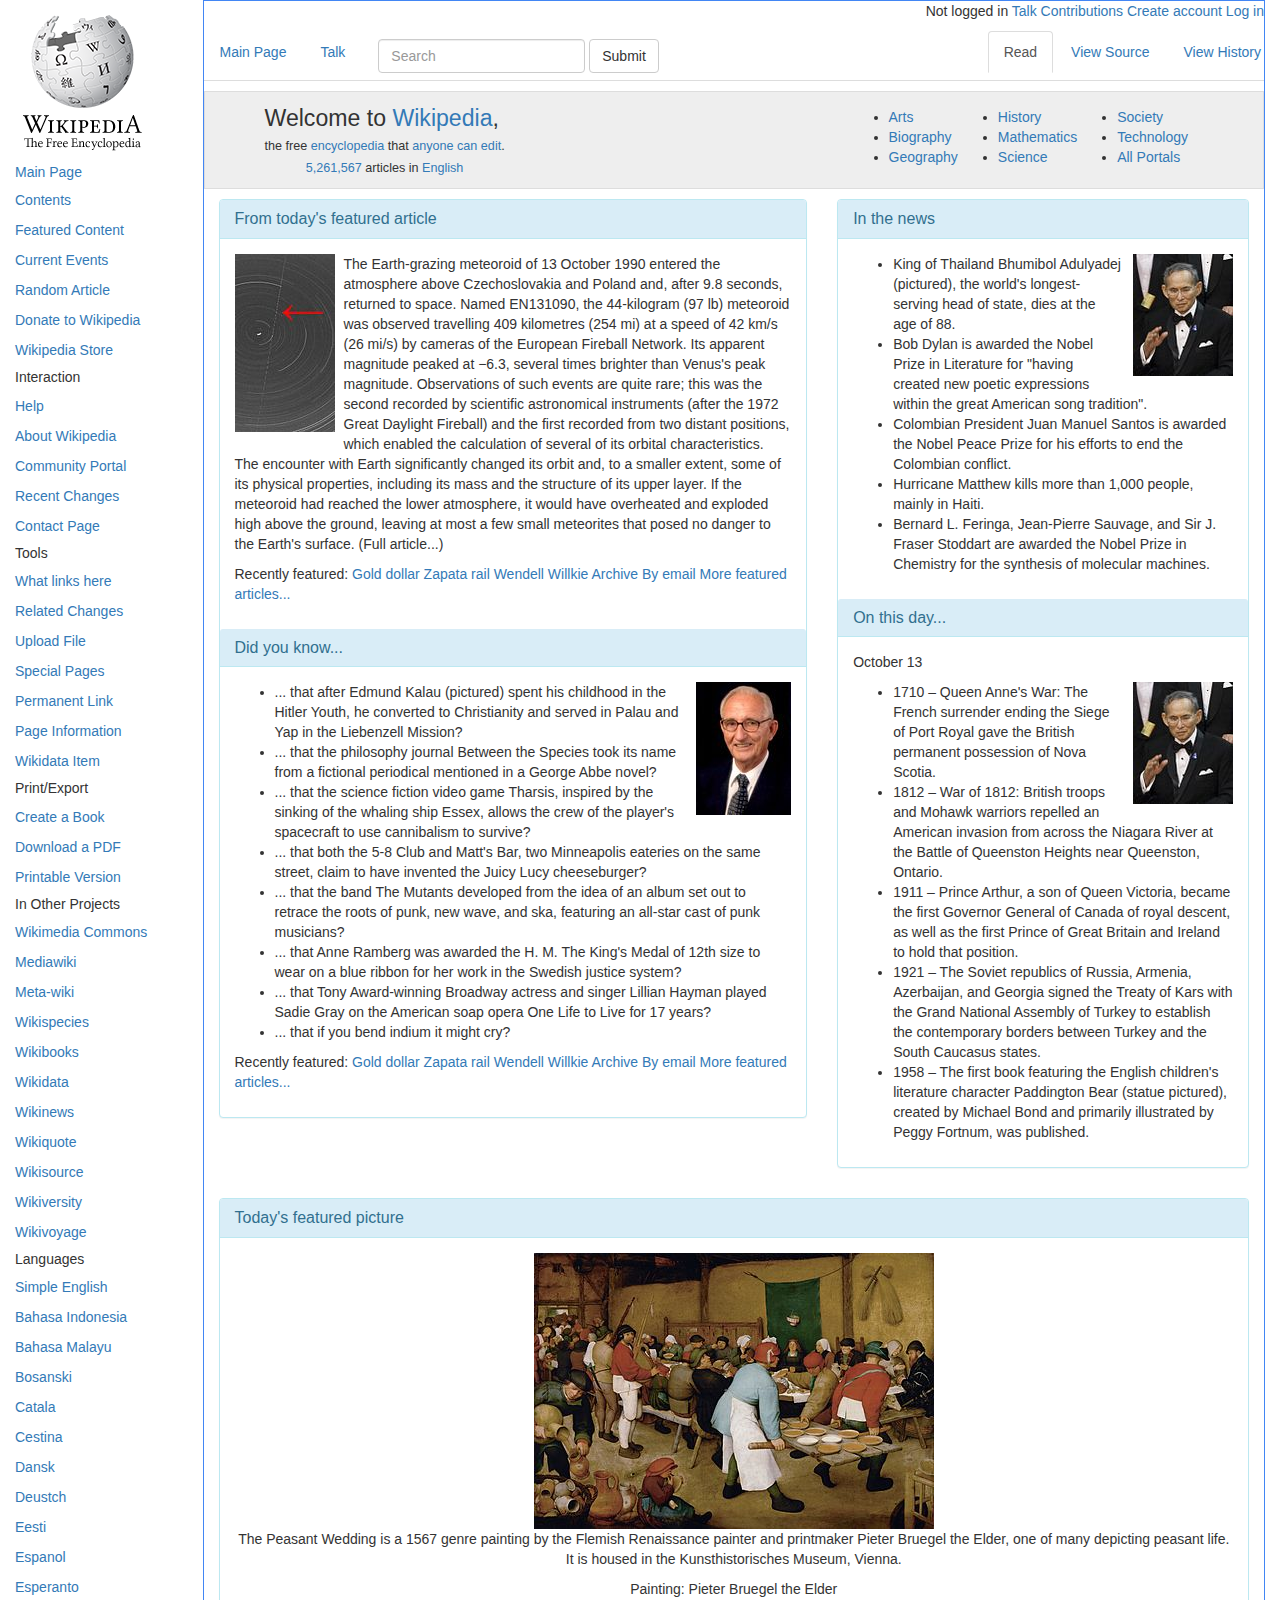
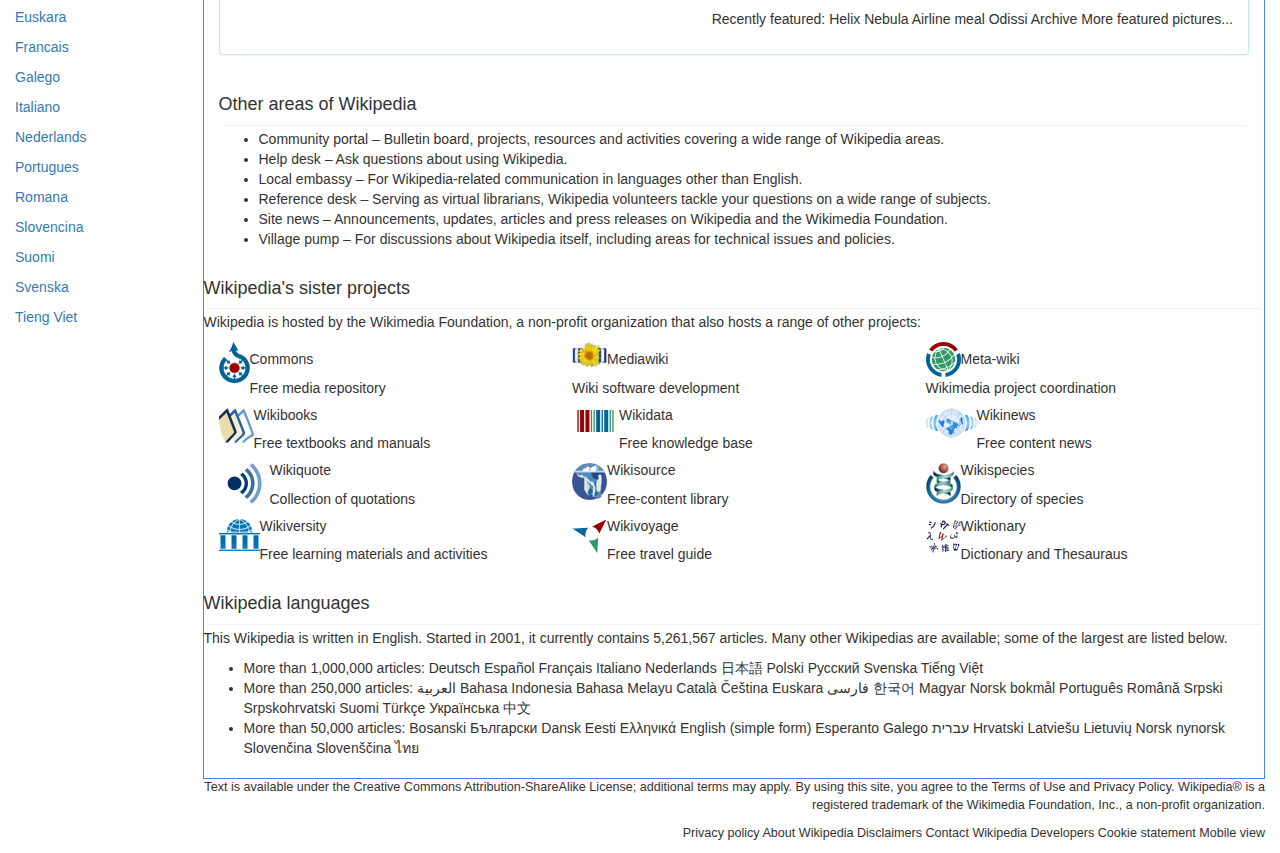
<file: index.html>
<!DOCTYPE html>
<html>
  <head>
    <meta charset="utf-8">
    <title>Wikipedia Clone</title>
    <link href="css/bootstrap.min.css" rel="stylesheet" type="text/css">
    <link href="css/styles.css" rel="stylesheet" type="text/css">
    <link href="js/bootstrap.min.js" rel="JavaScript" type="text/js">
  </head>
  <body>
    <div class="container-fluid">
      <aside class="sidebar">
        <img src="img/enwiki.png" alt="Wikipedia Logo" />
        <!-- add margin -->

        <h5><a href="#">Main Page</a></h5>
        <p><a href="#">Contents</a></p>
        <p><a href="#">Featured Content</a></p>
        <p><a href="#">Current Events</a></p>
        <p><a href="#">Random Article</a></p>
        <p><a href="#">Donate to Wikipedia</a></p>
        <p><a href="#">Wikipedia Store</a></p>

        <h5>Interaction</h5>
        <p><a href="#">Help</a></p>
        <p><a href="#">About Wikipedia</a></p>
        <p><a href="#">Community Portal</a></p>
        <p><a href="#">Recent Changes</a></p>
        <p><a href="#">Contact Page</a></p>

        <h5>Tools</h5>
        <p><a href="#">What links here</a></p>
        <p><a href="#">Related Changes</a></p>
        <p><a href="#">Upload File</a></p>
        <p><a href="#">Special Pages</a></p>
        <p><a href="#">Permanent Link</a></p>
        <p><a href="#">Page Information</a></p>
        <p><a href="#">Wikidata Item</a></p>

        <h5>Print/Export</h5>
        <p><a href="#">Create a Book</a></p>
        <p><a href="#">Download a PDF</a></p>
        <p><a href="#">Printable Version</a></p>

        <h5>In Other Projects</h5>
        <p><a href="#">Wikimedia Commons</a></p>
        <p><a href="#">Mediawiki</a></p>
        <p><a href="#">Meta-wiki</a></p>
        <p><a href="#">Wikispecies</a></p>
        <p><a href="#">Wikibooks</a></p>
        <p><a href="#">Wikidata</a></p>
        <p><a href="#">Wikinews</a></p>
        <p><a href="#">Wikiquote</a></p>
        <p><a href="#">Wikisource</a></p>
        <p><a href="#">Wikiversity</a></p>
        <p><a href="#">Wikivoyage</a></p>


        <h5>Languages</h5>
        <p><a href="#">Simple English</a></p>
        <p><a href="#">Bahasa Indonesia</a></p>
        <p><a href="#">Bahasa Malayu</a></p>
        <p><a href="#">Bosanski</a></p>
        <p><a href="#">Catala</a></p>
        <p><a href="#">Cestina</a></p>
        <p><a href="#">Dansk</a></p>
        <p><a href="#">Deustch</a></p>
        <p><a href="#">Eesti</a></p>
        <p><a href="#">Espanol</a></p>
        <p><a href="#">Esperanto</a></p>
        <p><a href="#">Euskara</a></p>
        <p><a href="#">Francais</a></p>
        <p><a href="#">Galego</a></p>
        <p><a href="#">Italiano</a></p>
        <p><a href="#">Nederlands</a></p>
        <p><a href="#">Portugues</a></p>
        <p><a href="#">Romana</a></p>
        <p><a href="#">Slovencina</a></p>
        <p><a href="#">Suomi</a></p>
        <p><a href="#">Svenska</a></p>
        <p><a href="#">Tieng Viet</a></p>

      </aside>

      <div class="content">
        <p class="p-right">Not logged in  <a href="#">Talk</a> <a href="#">Contributions</a> <a href="#">Create account</a> <a href="#">Log in</a></p>

        <ul class="nav nav-tabs">
            <li role="presentation" class=""><a href="#">Main Page</a></li>
            <li role="presentation" class=""><a href="#">Talk</a></li>
            <li role="presentation" class="navbar-right"><a href="#">View History</a></li>
            <li role="presentation" class="navbar-right"><a href="#">View Source</a></li>
            <li role="presentation" class="active navbar-right"><a href="#">Read</a></li>
            <li>
              <form class="navbar-form navbar-right" role="search">
                <div class="form-group">
                  <input type="text" class="form-control" placeholder="Search">
                </div>
                <button type="submit" class="btn btn-default">Submit</button>
              </form>
            </li>
        </ul>

        <div class="row jumbotron"> <!-- Start Jumbotron -->
          <div class="welcome float-left">
            <h3>Welcome to <a href="#">Wikipedia</a>,</h3> <br>
            <p>the free <a href="#">encyclopedia</a> that <a href="#">anyone can edit</a>.</p>
            <p><a href="#">5,261,567</a> articles in <a href="#">English</a></p>
          </div>
          <div class="portals">
            <ul class="float-right">
              <li><a href="#">Society</a></li>
              <li><a href="#">Technology</a></li>
              <li><a href="#">All Portals</a></li>
            </ul>
            <ul class="float-right">
              <li><a href="#">History</a></li>
              <li><a href="#">Mathematics</a></li>
              <li><a href="#">Science</a></li>
            </ul>
            <ul class="float-right">
              <li><a href="#">Arts</a></li>
              <li><a href="#">Biography</a></li>
              <li><a href="#">Geography</a></li>
            </ul>
          </div>
        </div>                        <!-- End Jumbotron -->

        <div class="row"> <!-- Start Featured Article and News Columns -->
          <div class="col-md-7 featured">
            <div class="panel panel-info"> <!-- Start Left Panel -->
              <div class="panel-heading">
                <h4 class="panel-title">From today's featured article</h4>
              </div>
              <div class="panel-body"> <!--Start panel-body-->
                <img class="img-margin-right float-left img-responsive" src="img/solar.jpg" alt="" />
                <p>
                  The Earth-grazing meteoroid of 13 October 1990 entered the atmosphere above Czechoslovakia and Poland and, after 9.8 seconds, returned to space. Named EN131090, the 44-kilogram (97 lb) meteoroid was observed travelling 409 kilometres (254 mi) at a speed of 42 km/s (26 mi/s) by cameras of the European Fireball Network. Its apparent magnitude peaked at −6.3, several times brighter than Venus's peak magnitude. Observations of such events are quite rare; this was the second recorded by scientific astronomical instruments (after the 1972 Great Daylight Fireball) and the first recorded from two distant positions, which enabled the calculation of several of its orbital characteristics. The encounter with Earth significantly changed its orbit and, to a smaller extent, some of its physical properties, including its mass and the structure of its upper layer. If the meteoroid had reached the lower atmosphere, it would have overheated and exploded high above the ground, leaving at most a few small meteorites that posed no danger to the Earth's surface. (Full article...)
                </p>
                <p>Recently featured: <a href="#">Gold dollar</a> <a href="#">Zapata rail</a> <a href="#">Wendell Willkie</a> <a href="#">Archive</a> <a href="#">By email</a> <a href="#">More featured articles...</a></p>
              </div>  <!--End panel-body-->
              <div class="panel-heading">
                <h4 class="panel-title">Did you know...</h4>
              </div>
              <div class="panel-body"> <!--Start panel-body-->
                <img class="img-margin-left float-right img-responsive" src="img/edmund.jpg" alt="Edmund" />
                <ul>
                  <li>... that after Edmund Kalau (pictured) spent his childhood in the Hitler Youth, he converted to Christianity and served in Palau and Yap in the Liebenzell Mission?</li>
                  <li>... that the philosophy journal Between the Species took its name from a fictional periodical mentioned in a George Abbe novel?</li>
                  <li>... that the science fiction video game Tharsis, inspired by the sinking of the whaling ship Essex, allows the crew of the player's spacecraft to use cannibalism to survive?</li>
                  <li>... that both the 5-8 Club and Matt's Bar, two Minneapolis eateries on the same street, claim to have invented the Juicy Lucy cheeseburger?</li>
                  <li>... that the band The Mutants developed from the idea of an album set out to retrace the roots of punk, new wave, and ska, featuring an all-star cast of punk musicians?</li>
                  <li>... that Anne Ramberg was awarded the H. M. The King's Medal of 12th size to wear on a blue ribbon for her work in the Swedish justice system?</li>
                  <li>... that Tony Award-winning Broadway actress and singer Lillian Hayman played Sadie Gray on the American soap opera One Life to Live for 17 years?</li>
                  <li>... that if you bend indium it might cry?</li>
                </ul>
                <p>Recently featured: <a href="#">Gold dollar</a> <a href="#">Zapata rail</a> <a href="#">Wendell Willkie</a> <a href="#">Archive</a> <a href="#">By email</a> <a href="#">More featured articles...</a></p>
              </div>  <!--End panel-body-->
            </div> <!-- End Left Panel -->
          </div><!-- End Featured Article and News Columns -->

          <div class="col-md-5 news">
            <div class="panel panel-info"> <!-- Start Right Panel -->
              <div class="panel-heading">
                <h4 class="panel-title">In the news</h4>
              </div>
              <div class="panel-body">
                <img class="img-margin-left float-right img-responsive" src="img/king.jpg" alt="" />
                <ul>
                  <li>King of Thailand Bhumibol Adulyadej (pictured), the world's longest-serving head of state, dies at the age of 88.</li>
                  <li>Bob Dylan is awarded the Nobel Prize in Literature for "having created new poetic expressions within the great American song tradition".</li>
                  <li>Colombian President Juan Manuel Santos is awarded the Nobel Peace Prize for his efforts to end the Colombian conflict.</li>
                  <li>Hurricane Matthew kills more than 1,000 people, mainly in Haiti.</li>
                  <li>Bernard L. Feringa, Jean-Pierre Sauvage, and Sir J. Fraser Stoddart are awarded the Nobel Prize in Chemistry for the synthesis of molecular machines.</li>
                </ul>
              </div>
              <div class="panel-heading">
                <h4 class="panel-title">On this day...</h4>
              </div>
              <div class="panel-body">
                <p>October 13</p>
                <img class="img-margin-left float-right img-responsive" src="img/king.jpg" alt="" />
                <ul>
                  <li>1710 – Queen Anne's War: The French surrender ending the Siege of Port Royal gave the British permanent possession of Nova Scotia.</li>
                  <li>1812 – War of 1812: British troops and Mohawk warriors repelled an American invasion from across the Niagara River at the Battle of Queenston Heights near Queenston, Ontario.</li>
                  <li>1911 – Prince Arthur, a son of Queen Victoria, became the first Governor General of Canada of royal descent, as well as the first Prince of Great Britain and Ireland to hold that position.</li>
                  <li>1921 – The Soviet republics of Russia, Armenia, Azerbaijan, and Georgia signed the Treaty of Kars with the Grand National Assembly of Turkey to establish the contemporary borders between Turkey and the South Caucasus states.</li>
                  <li>1958 – The first book featuring the English children's literature character Paddington Bear (statue pictured), created by Michael Bond and primarily illustrated by Peggy Fortnum, was published.</li>
                </ul>
              </div>
            </div> <!-- End Right Panel -->
          </div>
        </div> <!-- End Featured Article and News Columns -->

        <div class="row"> <!-- Start Today's Featured Picture -->
          <div class="col-md-12">
            <div class="panel panel-info"> <!--Start Featured Picture Panel-->
              <div class="panel-heading">
                <h4 class="panel-title">Today's featured picture</h4>
              </div>
              <div class="panel-body">
                <img class="img-center" src="img/dining.jpg" alt="the peasant wedding painting" />
                <p class="p-center">The Peasant Wedding is a 1567 genre painting by the Flemish Renaissance painter and printmaker Pieter Bruegel the Elder, one of many depicting peasant life. It is housed in the Kunsthistorisches Museum, Vienna.</p>
                <p class="p-center">Painting: Pieter Bruegel the Elder</p>
                <p class="p-right">Recently featured: Helix Nebula Airline meal Odissi Archive More featured pictures...</p>
              </div>
            </div><!--End Featured Picture Panel-->
          </div>
        </div> <!-- End Today's Featured Picture -->

        <div class="row"> <!-- Start Other Areas of Wikipedia -->
          <div class="col-md-12">
            <h4>Other areas of Wikipedia</h4>
            <hr>
            <ul>
              <li>Community portal – Bulletin board, projects, resources and activities covering a wide range of Wikipedia areas.</li>
              <li>Help desk – Ask questions about using Wikipedia.</li>
              <li>Local embassy – For Wikipedia-related communication in languages other than English.</li>
              <li>Reference desk – Serving as virtual librarians, Wikipedia volunteers tackle your questions on a wide range of subjects.</li>
              <li>Site news – Announcements, updates, articles and press releases on Wikipedia and the Wikimedia Foundation.</li>
              <li>Village pump – For discussions about Wikipedia itself, including areas for technical issues and policies.</li>
            </ul>
          </div>
        </div> <!-- End Other Areas of Wikipedia -->

        <div class="row"> <!-- Start Wikipedia's sister projects-->
            <h4>Wikipedia's sister projects</h4>
            <hr>
            <p>Wikipedia is hosted by the Wikimedia Foundation, a non-profit organization that also hosts a range of other projects:</p>
            <div class="col-md-4">
              <img class="float-left" src="img/one.png" alt="">
              <h5>Commons</h5>
              <p>Free media repository</p>
              <img class="float-left" src="img/two.png" alt="">
              <h5>Wikibooks</h5>
              <p>Free textbooks and manuals</p>
              <img class="float-left" src="img/three.png" alt="">
              <h5>Wikiquote</h5>
              <p>Collection of quotations</p>
              <img class="float-left" src="img/four.png" alt="">
              <h5>Wikiversity</h5>
              <p>Free learning materials and activities</p>
            </div>
            <div class="col-md-4">
              <img class="float-left" src="img/five.png" alt="">
              <h5>Mediawiki</h5>
              <p>Wiki software development</p>
              <img class="float-left" src="img/six.png" alt="">
              <h5>Wikidata</h5>
              <p>Free knowledge base</p>
              <img class="float-left" src="img/seven.png" alt="">
              <h5>Wikisource</h5>
              <p>Free-content library</p>
              <img class="float-left" src="img/eight.png" alt="">
              <h5>Wikivoyage</h5>
              <p>Free travel guide</p>
            </div>
            <div class="col-md-4">
              <img class="float-left" src="img/nine.png" alt="">
              <h5>Meta-wiki</h5>
              <p>Wikimedia project coordination</p>
              <img class="float-left" src="img/ten.png" alt="">
              <h5>Wikinews</h5>
              <p>Free content news</p>
              <img class="float-left" src="img/eleven.png" alt="">
              <h5>Wikispecies</h5>
              <p>Directory of species</p>
              <img class="float-left" src="img/twelve.png" alt="">
              <h5>Wiktionary</h5>
              <p>Dictionary and Thesauraus</p>
            </div>
      </div><!-- End Wikipedia's sister projects-->

      <div class="row"> <!--Start Wikipedia languages -->
        <h4>Wikipedia languages</h4>
        <hr>
        <p>This Wikipedia is written in English. Started in 2001, it currently contains 5,261,567 articles. Many other Wikipedias are available; some of the largest are listed below.</p>
        <ul>
          <li>More than 1,000,000 articles: Deutsch Español Français Italiano Nederlands 日本語 Polski Русский Svenska Tiếng Việt</li>
          <li>More than 250,000 articles: العربية Bahasa Indonesia Bahasa Melayu Català Čeština Euskara فارسی 한국어 Magyar Norsk bokmål Português Română Srpski Srpskohrvatski Suomi Türkçe Українська 中文</li>
          <li>More than 50,000 articles: Bosanski Български Dansk Eesti Ελληνικά English (simple form) Esperanto Galego עברית Hrvatski Latviešu Lietuvių Norsk nynorsk Slovenčina Slovenščina ไทย</li>
        </ul>
      </div><!--End Wikipedia languages -->

      </div> <!-- End Content -->

      <div class="footer">
        <p>Text is available under the Creative Commons Attribution-ShareAlike License; additional terms may apply. By using this site, you agree to the Terms of Use and Privacy Policy. Wikipedia® is a registered trademark of the Wikimedia Foundation, Inc., a non-profit organization.</p>

        <p>Privacy policy About Wikipedia Disclaimers Contact Wikipedia Developers Cookie statement Mobile view</p>
     </div>

    </div> <!-- End Container -->
  </body>
</html>
</file>
<file: css/styles.css>
body {
  font-family: sans-serif;
}

/* Page Layout */

.sidebar {
  float: left;
  width: 15%;
}

.content {
  display: inline-block;
  width: 85%;
  border: 1px solid #4286f4;
}

.float-right {
  float: right;
}

.float-left {
  float: left;
}

hr {
  margin: 3px;
}

/* Welcome Section */

.welcome h3 {
  font-size: 1.65em;
  line-height: .6em;
  margin-bottom: -3px;
}

.welcome p {
  font-size: .9em;
  text-align: center;
  line-height: .6em;
  font-weight: 400;
}

.jumbotron {
  padding: 0;
  border: 1px solid #ddd;
}
.container .jumbotron, .container-fluid .jumbotron {
  border-radius: 0;
}

.portals {
  padding: 15px;
}

.row {
  margin: 10px 0;
}

/* Panels Section */

.img-margin-right {
  margin: 0 9px 5px 0;
}

.img-margin-left {
  margin: 0 0 5px 12px;
}

/* Feature Picture Section */

.img-center {
  display: block;
  margin: 0 auto;
}

.p-center {
  text-align: center;
}

.p-right {
  text-align: right;
}

/* Footer */
.footer {
  display: inline-block;
  width: 85%;
  float: right;
  font-size: .9em;
  text-align: right;
}
</file>
